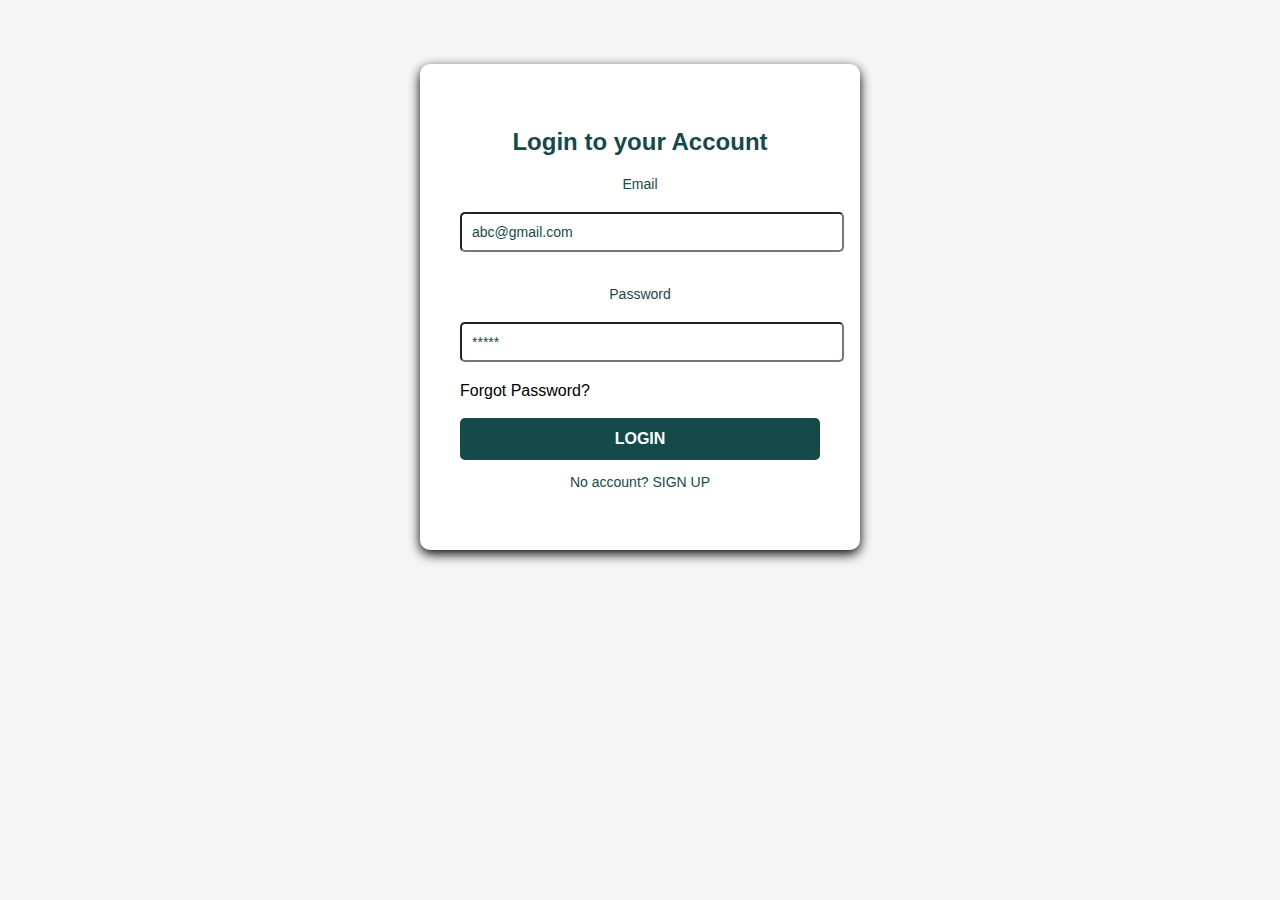
<file: login.html>
<!DOCTYPE html>
<html lang="en">
<head>
    <meta charset="UTF-8">
    <meta name="viewport" content="width=device-width, initial-scale=1.0">
    <title>LOGIN PAGE</title>
    <link rel="stylesheet" href="login.css">
</head>
<body>
    <div class="container">
        <div class="login">
            <p class="heads">Login to your Account</p>
            <p class="d1">Email</p>
            <input type="email" class="email_d" placeholder="abc@gmail.com">
            <p class="d2">Password </p>
            <input type="password" class="pass_d" placeholder="*****">
            Forgot Password?<br><br>
            <button type="button" class="btn">LOGIN</button>
            <p class="d3">No account? <a href="signup.html">SIGN UP</a></p>
        </div>
    </div>
</body>
</html>
</file>
<file: login.css>
body {
    font-family: 'Arial';
    background-color: #f5f5f5;
    margin: 0;
    padding: 0;
}
.container {
    align-items: center;
    margin: 5% auto;
    width: 400px;
    padding: 20px;
    background-color: #fff;
    box-shadow: 0px 4px 12px;
    border-radius: 10px;
}
.login, .signin {
    width: 90%;
    padding: 20px;
    border-radius: 2px;
}

.heads {
    font-size: 24px;
    font-weight: bold;
    color: rgb(21, 74, 74);
    text-align: center;
    margin-bottom: 20px;
}

.d1, .d2, .d3 {
    margin-bottom: 20px;
    font-size: 14px;
    color: rgb(21, 74, 74);
}

.email_d, .pass_d {
    width: 100%;
    padding: 10px;
    margin-bottom: 20px;
    border: 1px solid rgb(21, 74, 74));
    border-radius: 5px;
    font-size: 14px;
}

input::placeholder {
    color: rgb(21, 74, 74);
}

.btn {
    width: 100%;
    padding: 12px;
    background-color: rgb(21, 74, 74);
    color: #fff;
    border: none;
    border-radius: 5px;
    font-size: 16px;
    font-weight: bold;
    cursor: pointer;
}

.btn:hover {
 
    background-color: rgb(21, 74, 74);
}
p{
    font-size: 14px;
    text-align: center;
    color: orange;
}
.btn:active {
    transform: translateY(2px);
}
a{
    text-decoration: none;
    color: rgb(21, 74, 74);
}
a:hover{
    text-decoration: underline;
    font-weight: bold;
}
</file>
